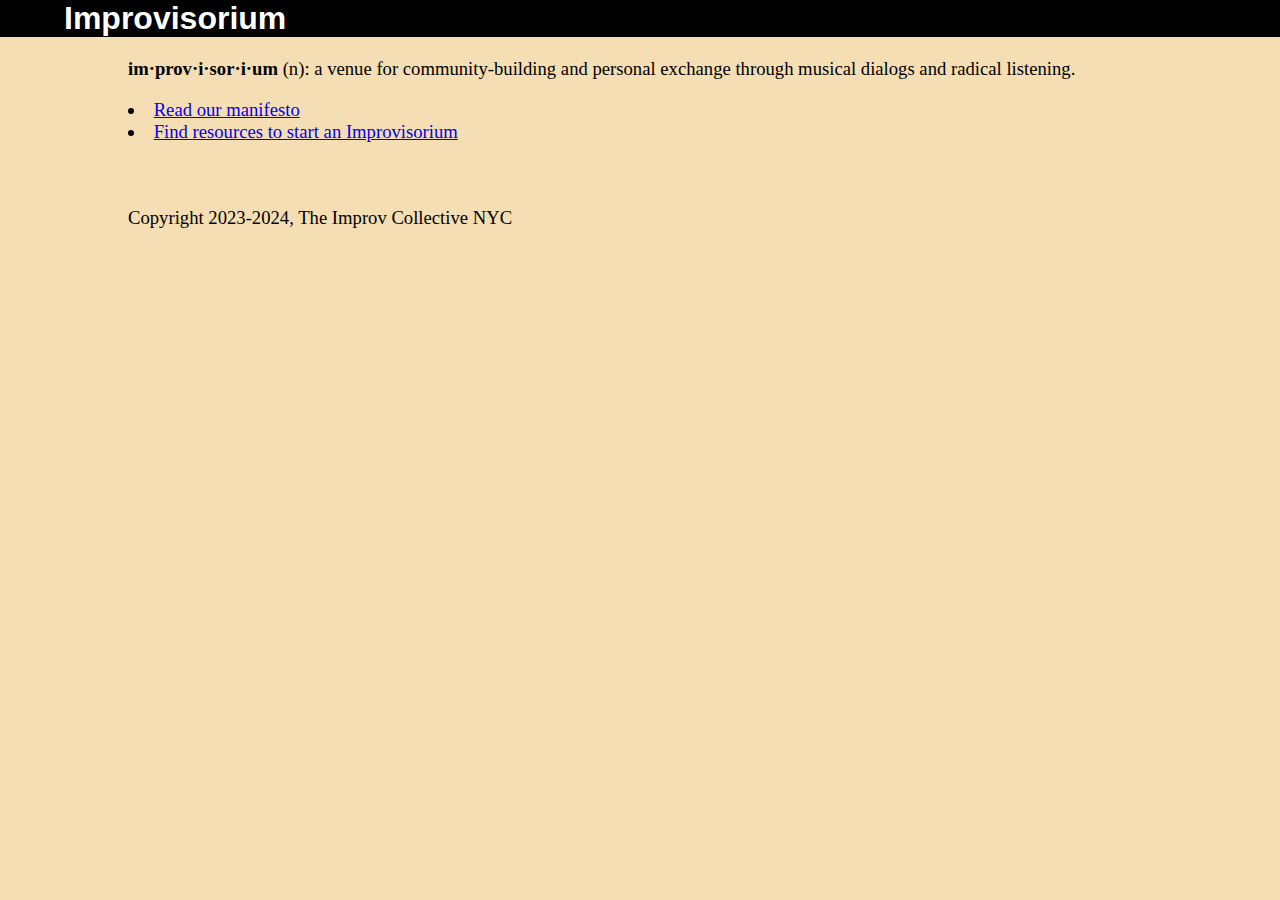
<file: index.html>
<html>
    <head>
        <title>Improvisorium</title>
        <link rel="stylesheet" href="desktop.css">
        <link rel="icon" href="favi.svg">
    </head>
    <body>
        <h1>Improvisorium</h1>
        <p><strong>im·prov·i·sor·i·um</strong> (n): a venue for community-building and personal exchange through musical dialogs and radical listening.</p>
        <nav>
            <li><a href="manifesto.html">Read our manifesto</a></li>
            <li><a href="resources.html">Find resources to start an Improvisorium</a></li>
        </nav>
    </body>
    <footer>
        Copyright 2023-2024, The Improv Collective NYC
    </footer>
</html>
</file>
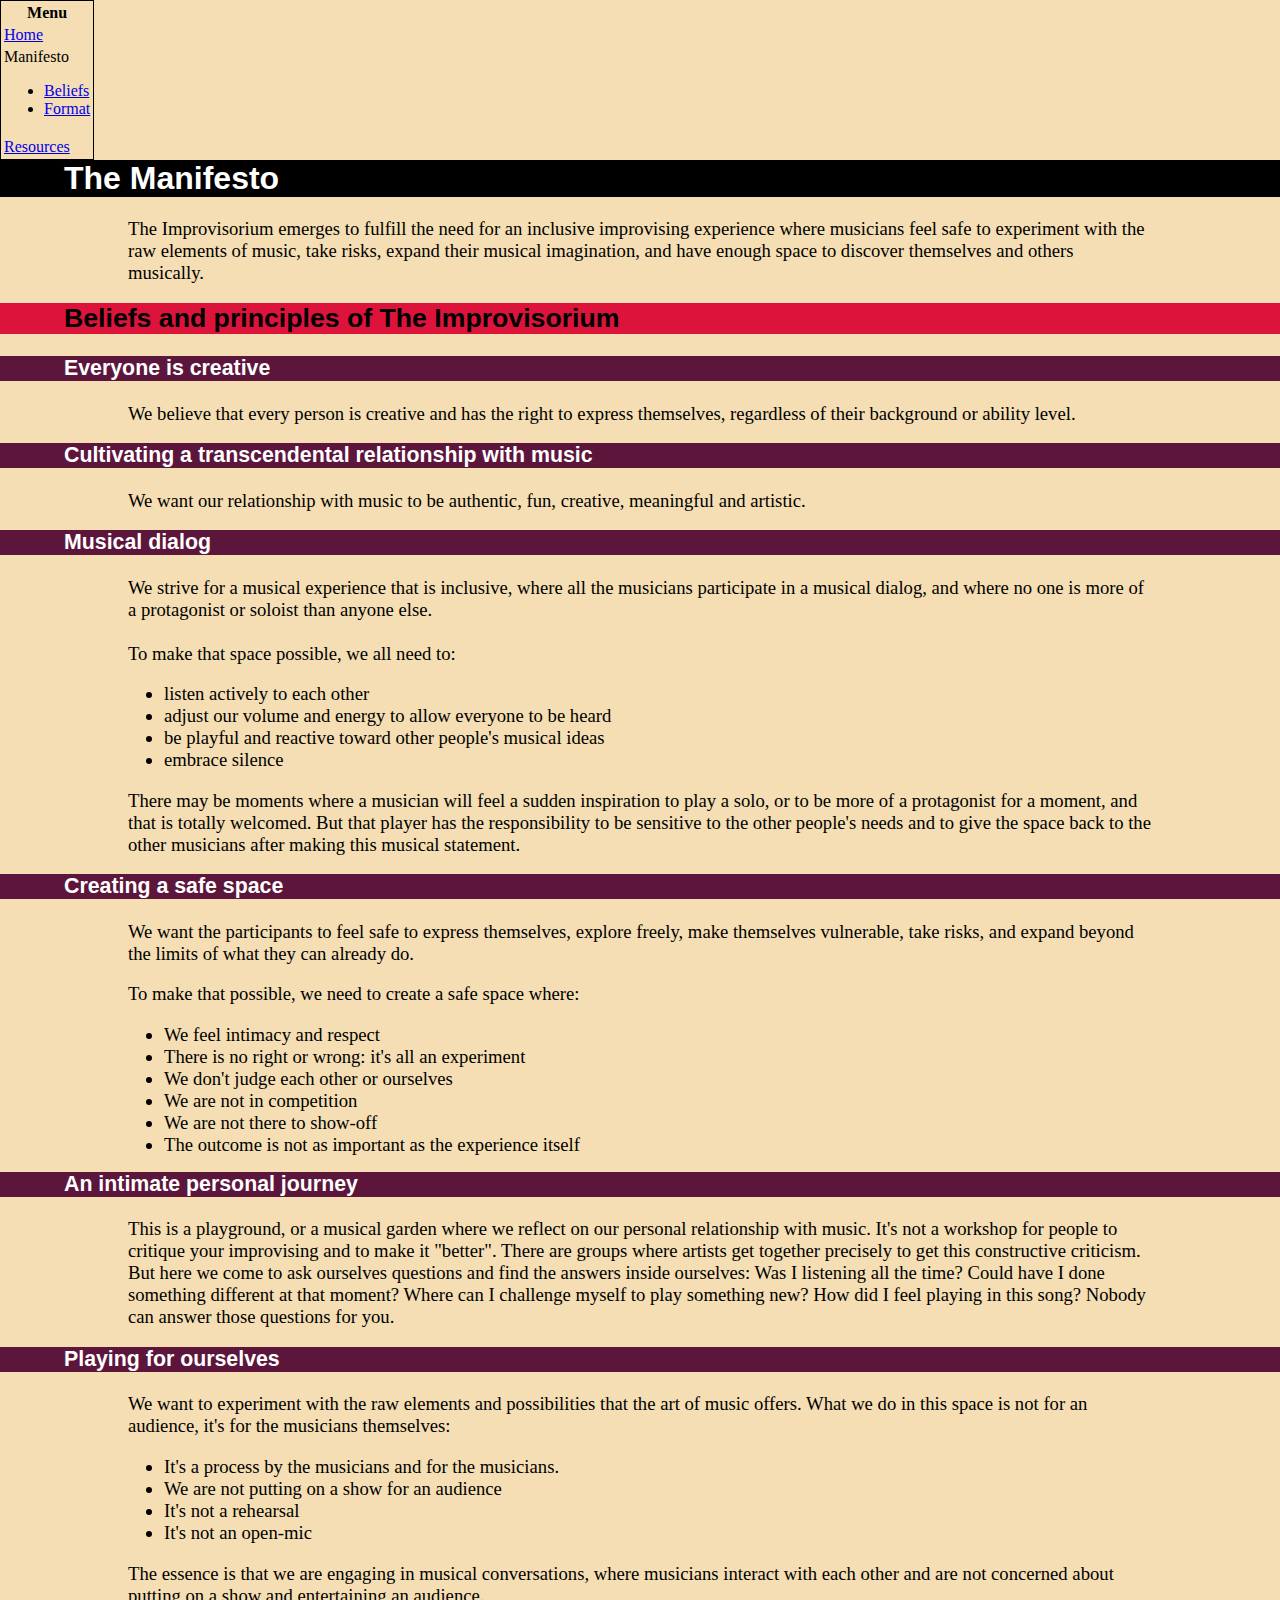
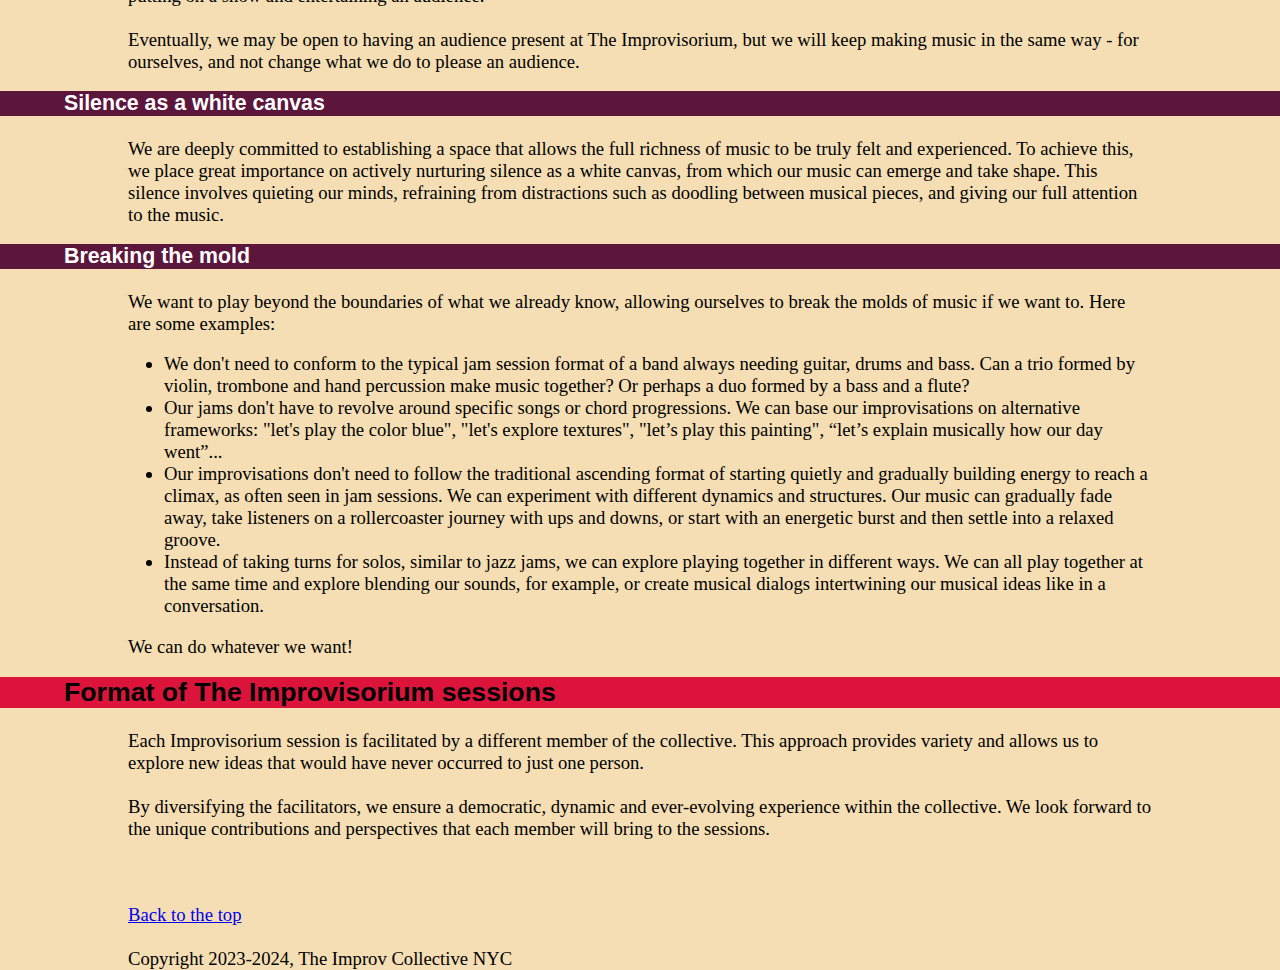
<file: manifesto.html>
<html>
    <head>
        <title>Manifesto</title>
        <link rel="stylesheet" href="desktop.css">
        <link rel="icon" href="favi.svg">
    </head>
    <body>
        <nav>
            <table style="border:1px solid black;">
                <tr>
                    <th>
                        Menu
                    </th>
                </tr>
                <tr>
                    <td>
                        <a href="/">Home</a>
                    </td>
                </tr>
                <tr>
                    <td>
                        Manifesto
                        <ul>
                            <li class="nav-style"><a href="#beliefs">Beliefs</a></li>
                            <li class="nav-style"><a href="#format">Format</a></li>
                        </ul>
                    </td>
                </tr>
                <tr>
                    <td>
                        <a href='resources.html'>Resources</a>
                    </td>
                </tr>
            </table>
        </nav>

        <a name="top"><h1>The Manifesto</h1></a>
        <p>The Improvisorium emerges to fulfill the need for an inclusive improvising experience where musicians feel safe to experiment with the raw elements of music, take risks, expand their musical imagination, and have enough space to discover themselves and others musically.</p>
        
        <a name="beliefs"><h2>Beliefs and principles of The Improvisorium</h2></a>
        
        <h3>Everyone is creative</h3>
        
        <p>We believe that every person is creative and has the right to express themselves, regardless of their background or ability level.</p>

        <h3>Cultivating a transcendental relationship with music</h3>
        <p>We want our relationship with music to be authentic, fun, creative, meaningful and artistic.</p>

        <h3>Musical dialog</h3>

        <p>We strive for a musical experience that is inclusive, where all the musicians participate in a musical dialog, and where no one is more of a protagonist or soloist than anyone else.
        <br><br>
        To make that space possible, we all need to:</p>
        <ul>
            <li>listen actively to each other</li>
            <li>adjust our volume and energy to allow everyone to be heard</li>
            <li>be playful and reactive toward other people's musical ideas</li>
            <li>embrace silence</li>
        </ul>

        <p>There may be moments where a musician will feel a sudden inspiration to play a solo, or to be more of a protagonist for a moment, and that is totally welcomed. But that player has the responsibility to be sensitive to the other people's needs and to give the space back to the other musicians after making this musical statement.</p>

        <h3>Creating a safe space</h3>

        <p>We want the participants to feel safe to express themselves, explore freely, make themselves vulnerable, take risks, and expand beyond the limits of what they can already do.</p>
        <p>To make that possible, we need to create a safe space where:</p>
        <ul>
            <li>We feel intimacy and respect</li>
            <li>There is no right or wrong: it's all an experiment</li>
            <li>We don't judge each other or ourselves</li>
            <li>We are not in competition</li>
            <li>We are not there to show-off</li>
            <li>The outcome is not as important as the experience itself</li>
        </ul>

        <h3>An intimate personal journey</h3>

        <p>This is a playground, or a musical garden where we reflect on our personal relationship with music. It's not a workshop for people to critique your improvising and to make it "better". There are groups where artists get together precisely to get this constructive criticism. But here we come to ask ourselves questions and find the answers inside ourselves: Was I listening all the time? Could have I done something different at that moment? Where can I challenge myself to play something new? How did I feel playing in this song? Nobody can answer those questions for you.</p>


        <h3>Playing for ourselves</h3>

        <p>We want to experiment with the raw elements and possibilities that the art of music offers. What we do in this space is not for an audience, it's for the musicians themselves:</p>
        <ul>
            <li>It's a process by the musicians and for the musicians.</li>
            <li>We are not putting on a show for an audience</li>
            <li>It's not a rehearsal</li>
            <li>It's not an open-mic</li>
        </ul>

        <p>The essence is that we are engaging in musical conversations, where musicians interact with each other and are not concerned about putting on a show and entertaining an audience.
        <br><br>
        Eventually, we may be open to having an audience present at The Improvisorium, but we will keep making music in the same way - for ourselves, and not change what we do to please an audience.</p>


        <h3>Silence as a white canvas</h3>

        <p>We are deeply committed to establishing a space that allows the full richness of music to be truly felt and experienced. To achieve this, we place great importance on actively nurturing silence as a white canvas, from which our music can emerge and take shape. This silence involves quieting our minds, refraining from distractions such as doodling between musical pieces, and giving our full attention to the music.</p>


        <h3>Breaking the mold</h3>

        <p>We want to play beyond the boundaries of what we already know, allowing ourselves to break the molds of music if we want to. Here are some examples:</p>
        
        <ul>
            <li>We don't need to conform to the typical jam session format of a band always needing guitar, drums and bass. Can a trio formed by violin, trombone and hand percussion make music together? Or perhaps a duo formed by a bass and a flute?</li>

            <li>Our jams don't have to revolve around specific songs or chord progressions. We can base our improvisations on alternative frameworks: "let's play the color blue", "let's explore textures", "let’s play this painting", “let’s explain musically how our day went”...</li>

            <li>Our improvisations don't need to follow the traditional ascending format of starting quietly and gradually building energy to reach a climax, as often seen in jam sessions. We can experiment with different dynamics and structures. Our music can gradually fade away, take listeners on a rollercoaster journey with ups and downs, or start with an energetic burst and then settle into a relaxed groove.</li>

            <li>Instead of taking turns for solos, similar to jazz jams, we can explore playing together in different ways. We can all play together at the same time and explore blending our sounds, for example, or create musical dialogs intertwining our musical ideas like in a conversation.</li>
        </ul>
        <p>We can do whatever we want!</p>

        <a name="format"><h2>Format of The Improvisorium sessions</h2></a>


        <p>Each Improvisorium session is facilitated by a different member of the collective. This approach provides variety and allows us to explore new ideas that would have never occurred to just one person.
        <br><br>
        By diversifying the facilitators, we ensure a democratic, dynamic and ever-evolving experience within the collective. We look forward to the unique contributions and perspectives that each member will bring to the sessions.</p>
    </body>
    <footer>
        <a href="#top">Back to the top</a>
        <br><br>
        Copyright 2023-2024, The Improv Collective NYC
    </footer>
</html>
</file>
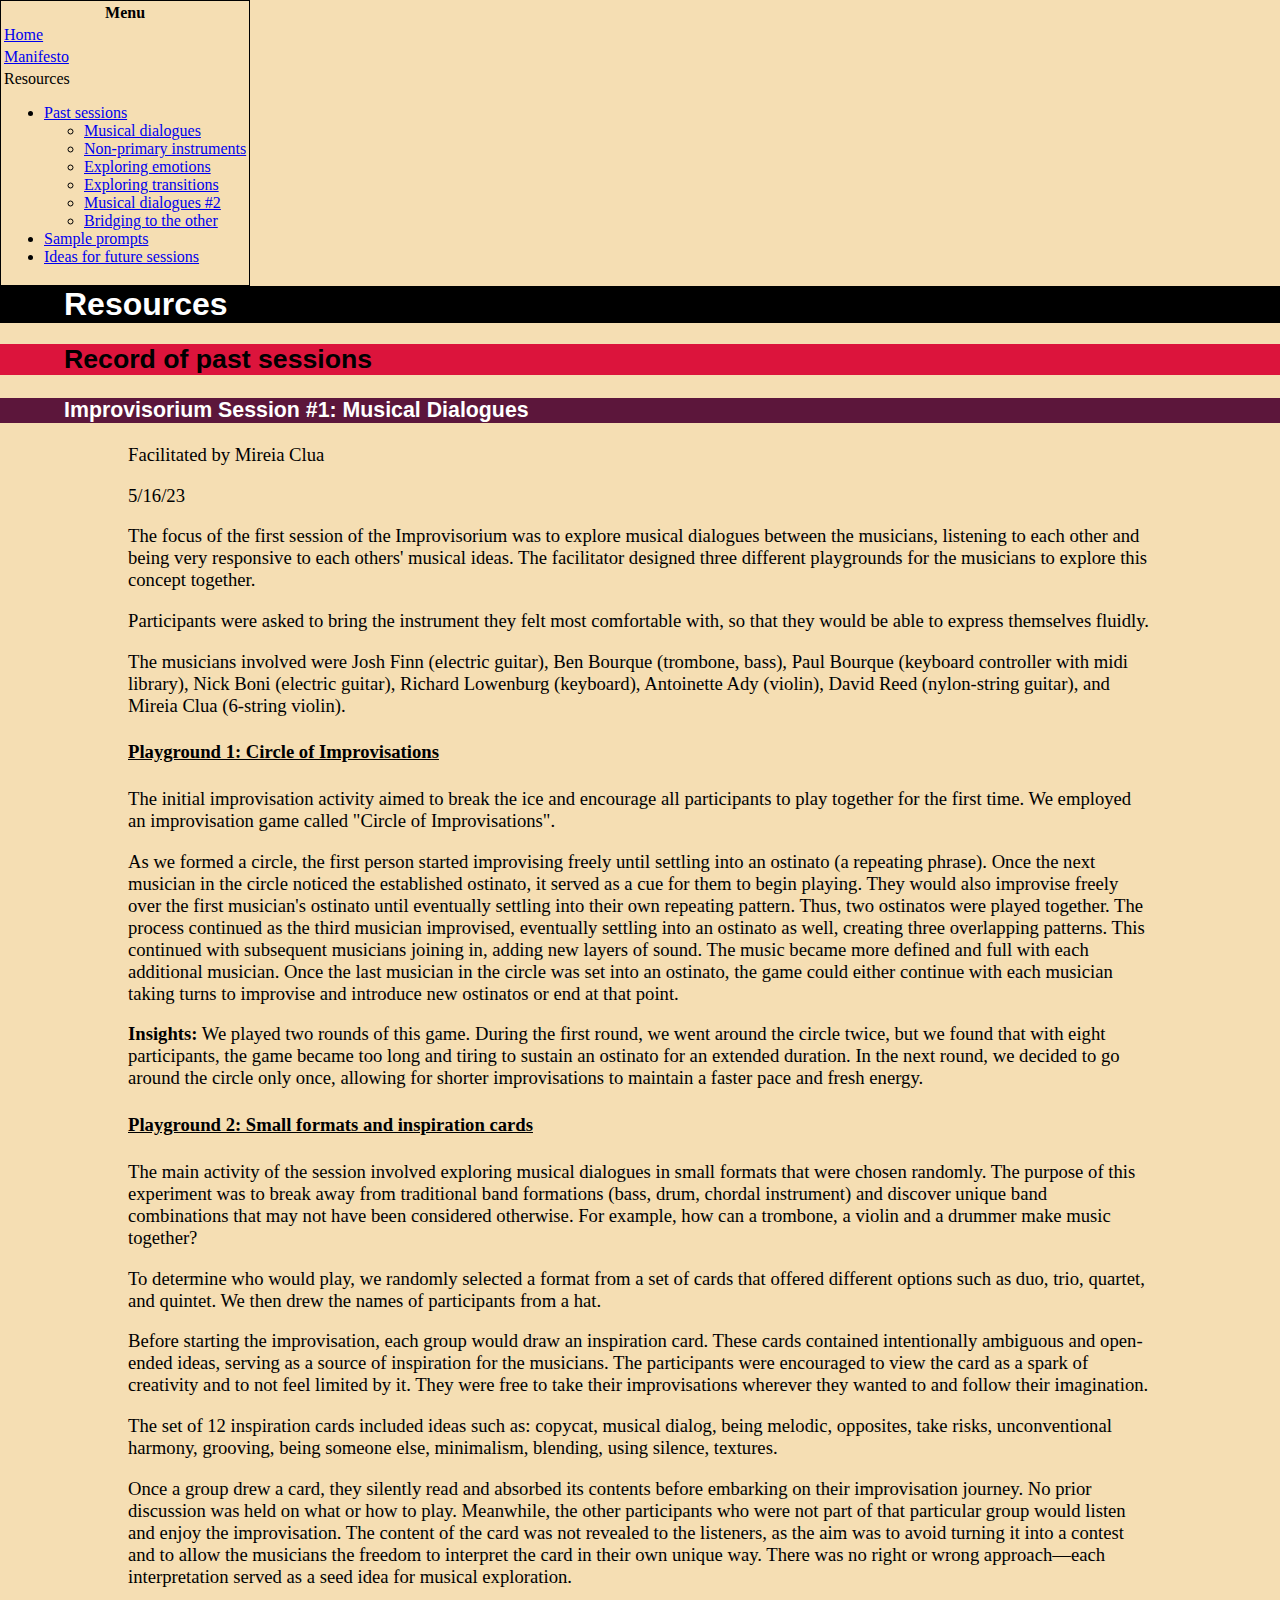
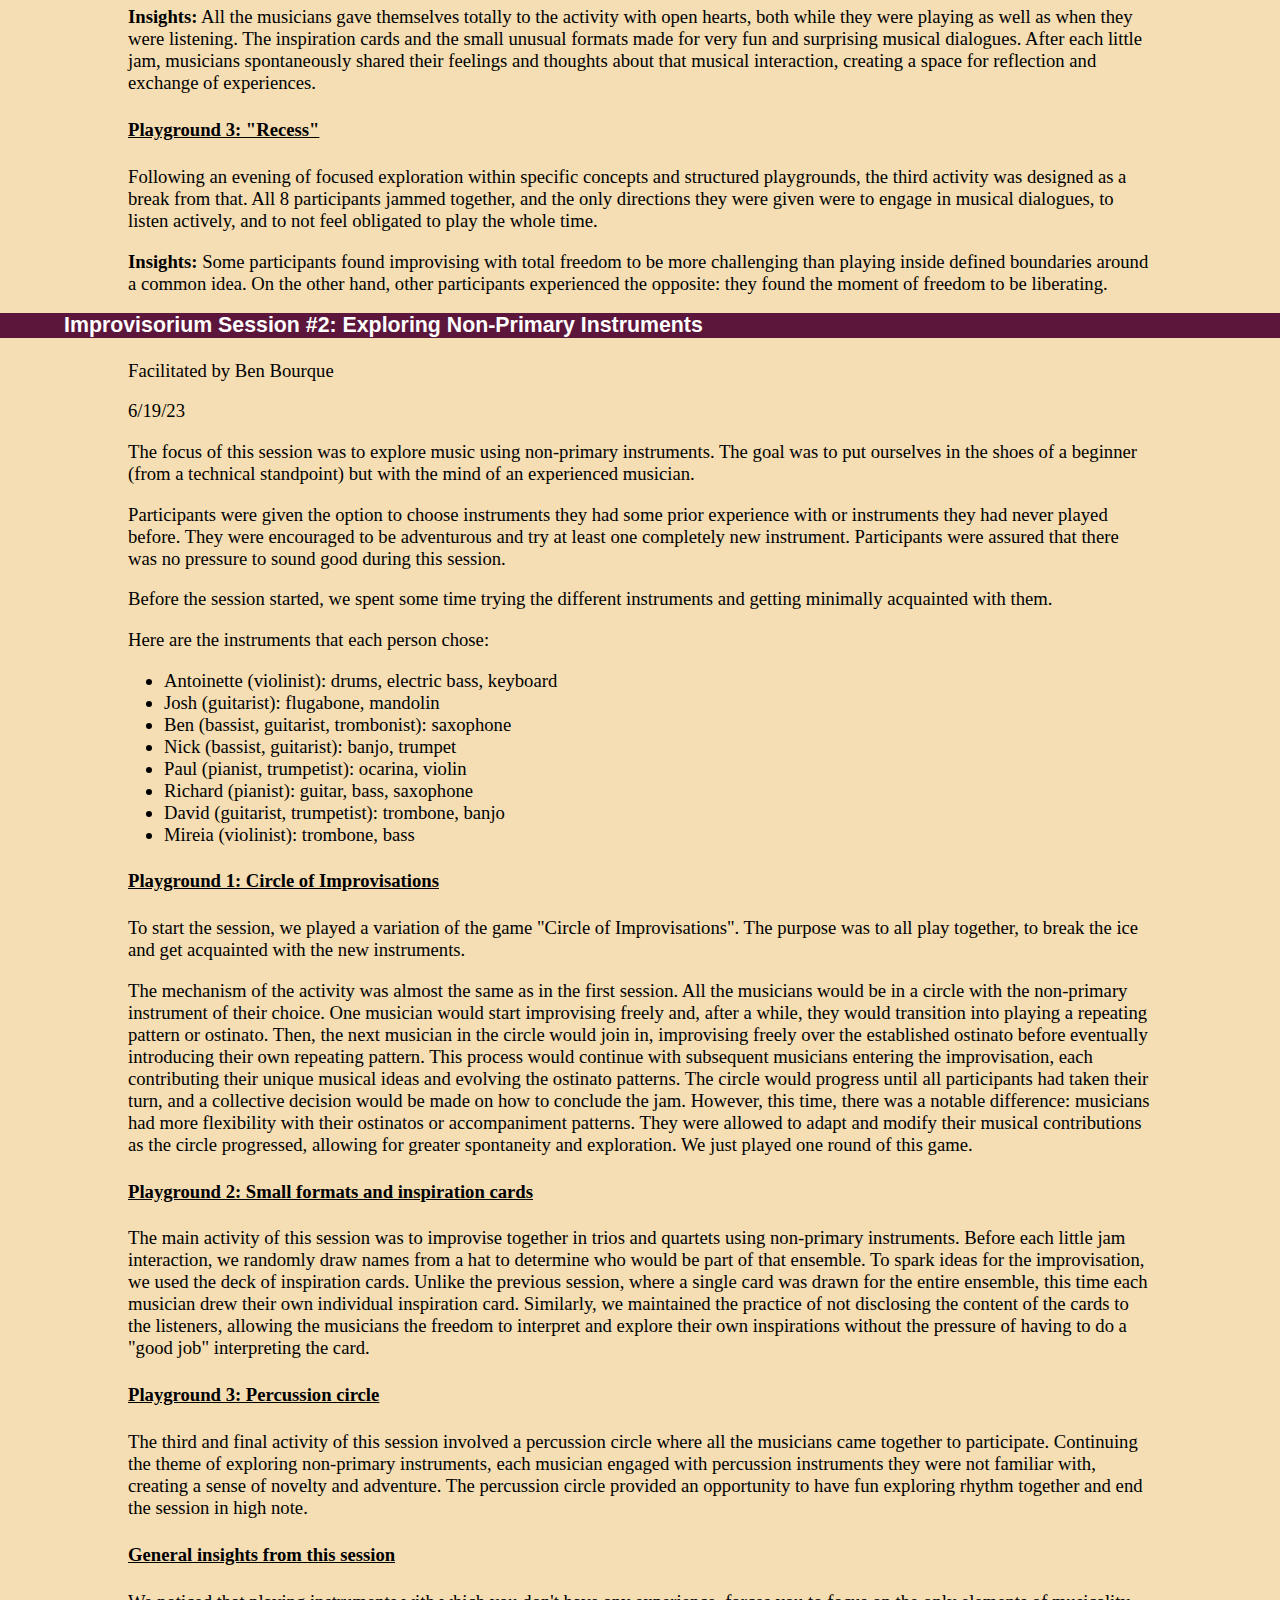
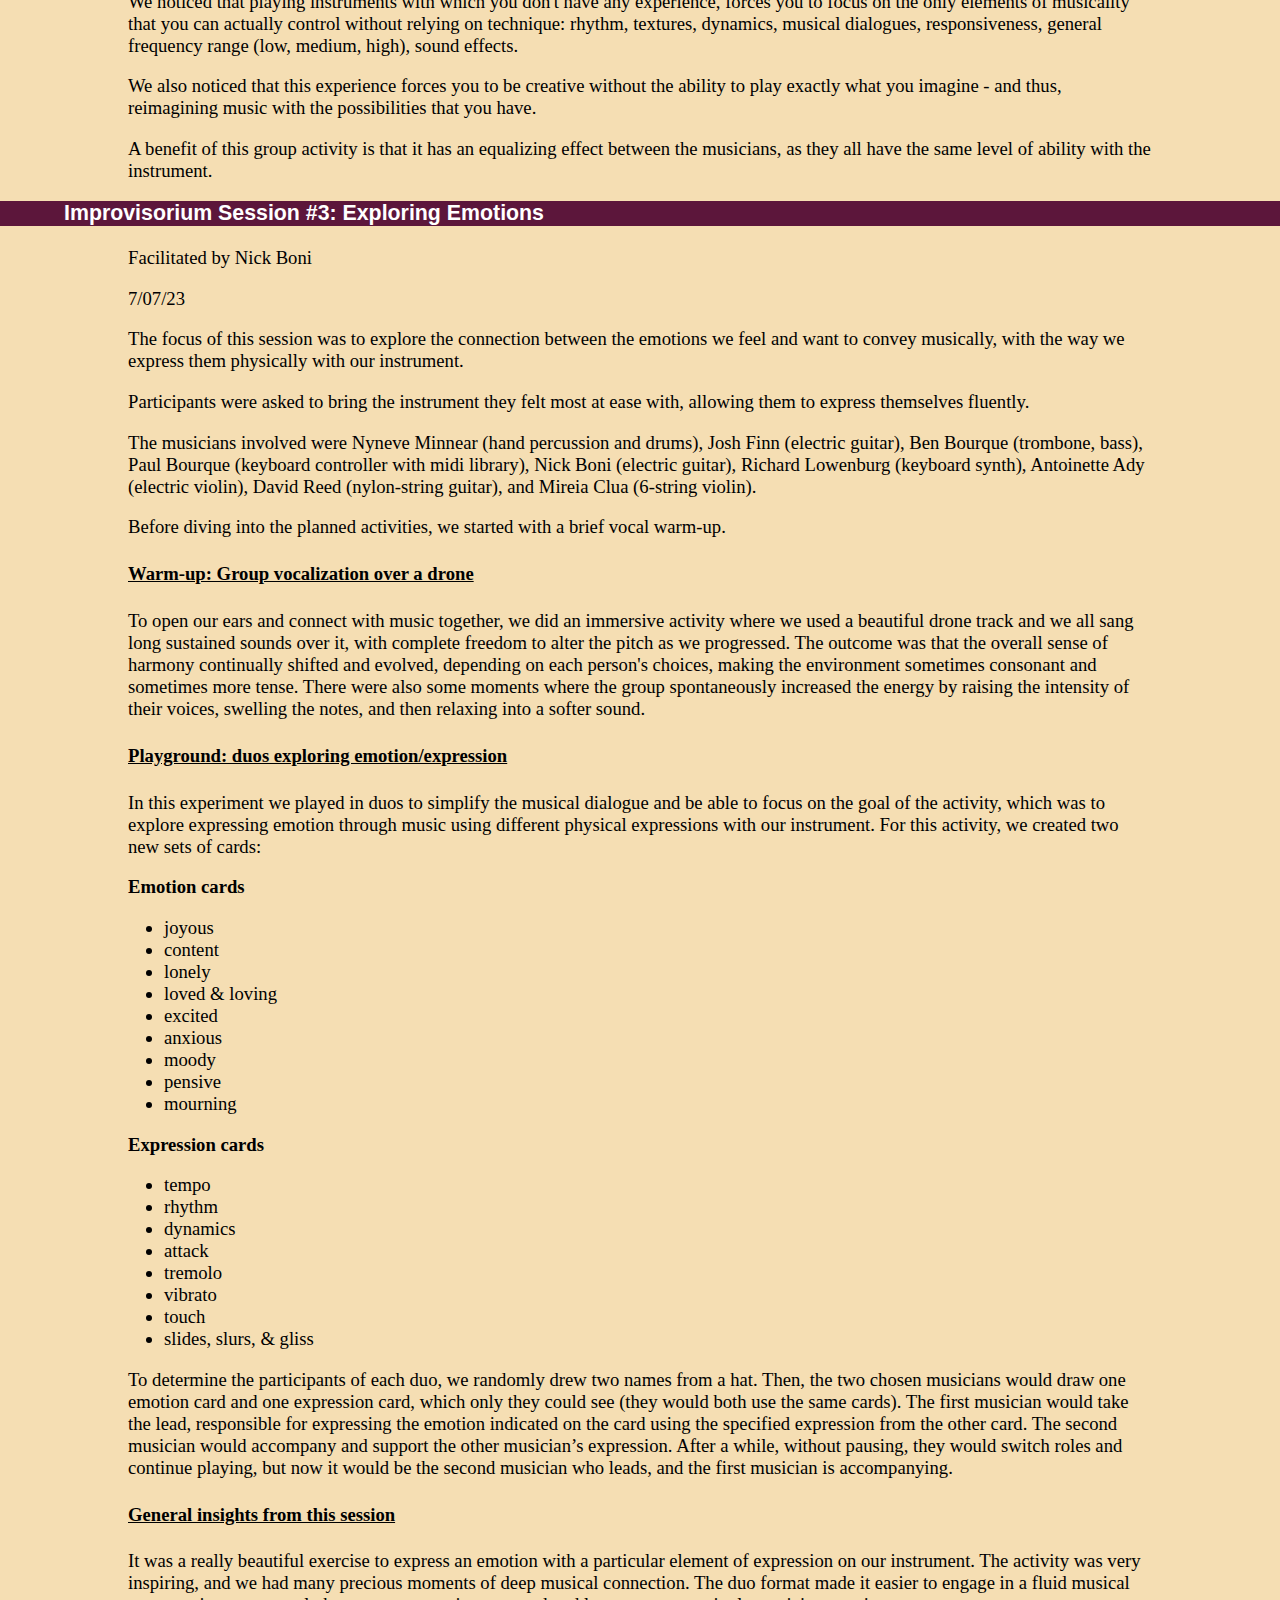
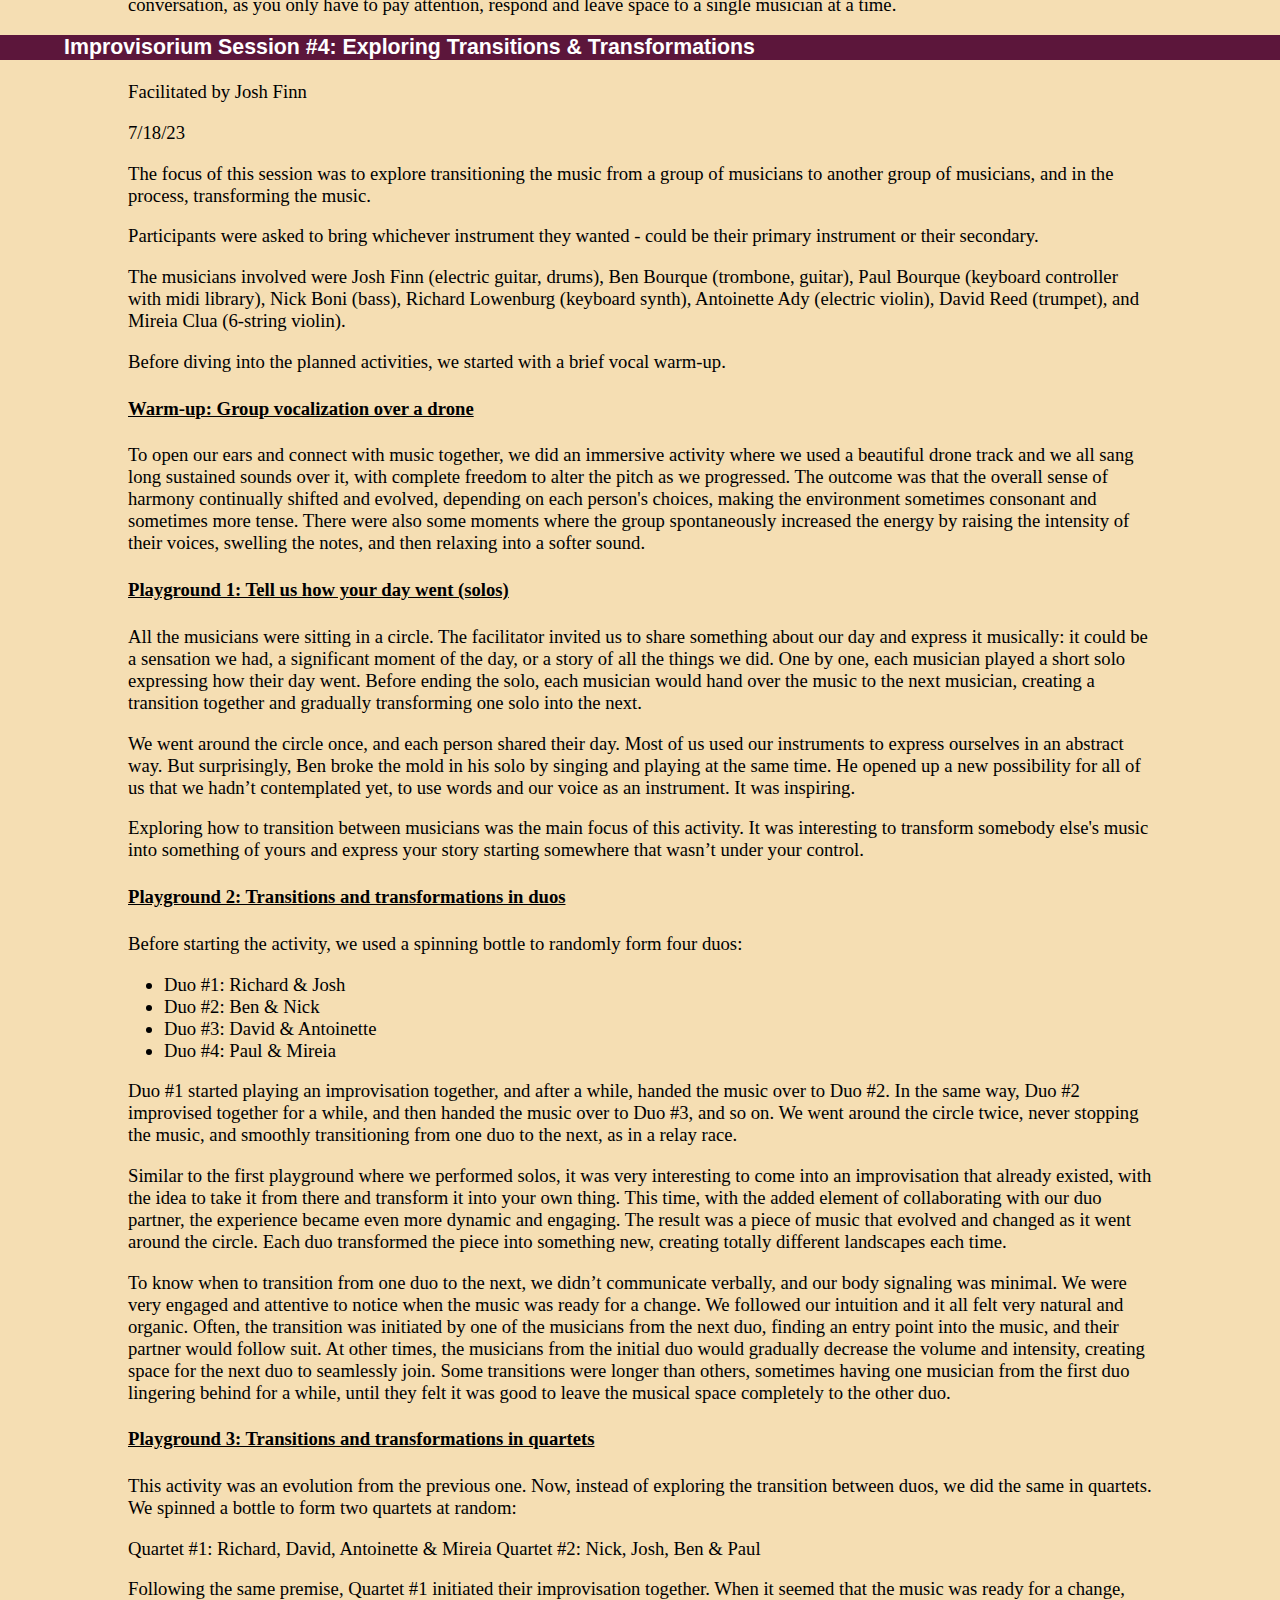
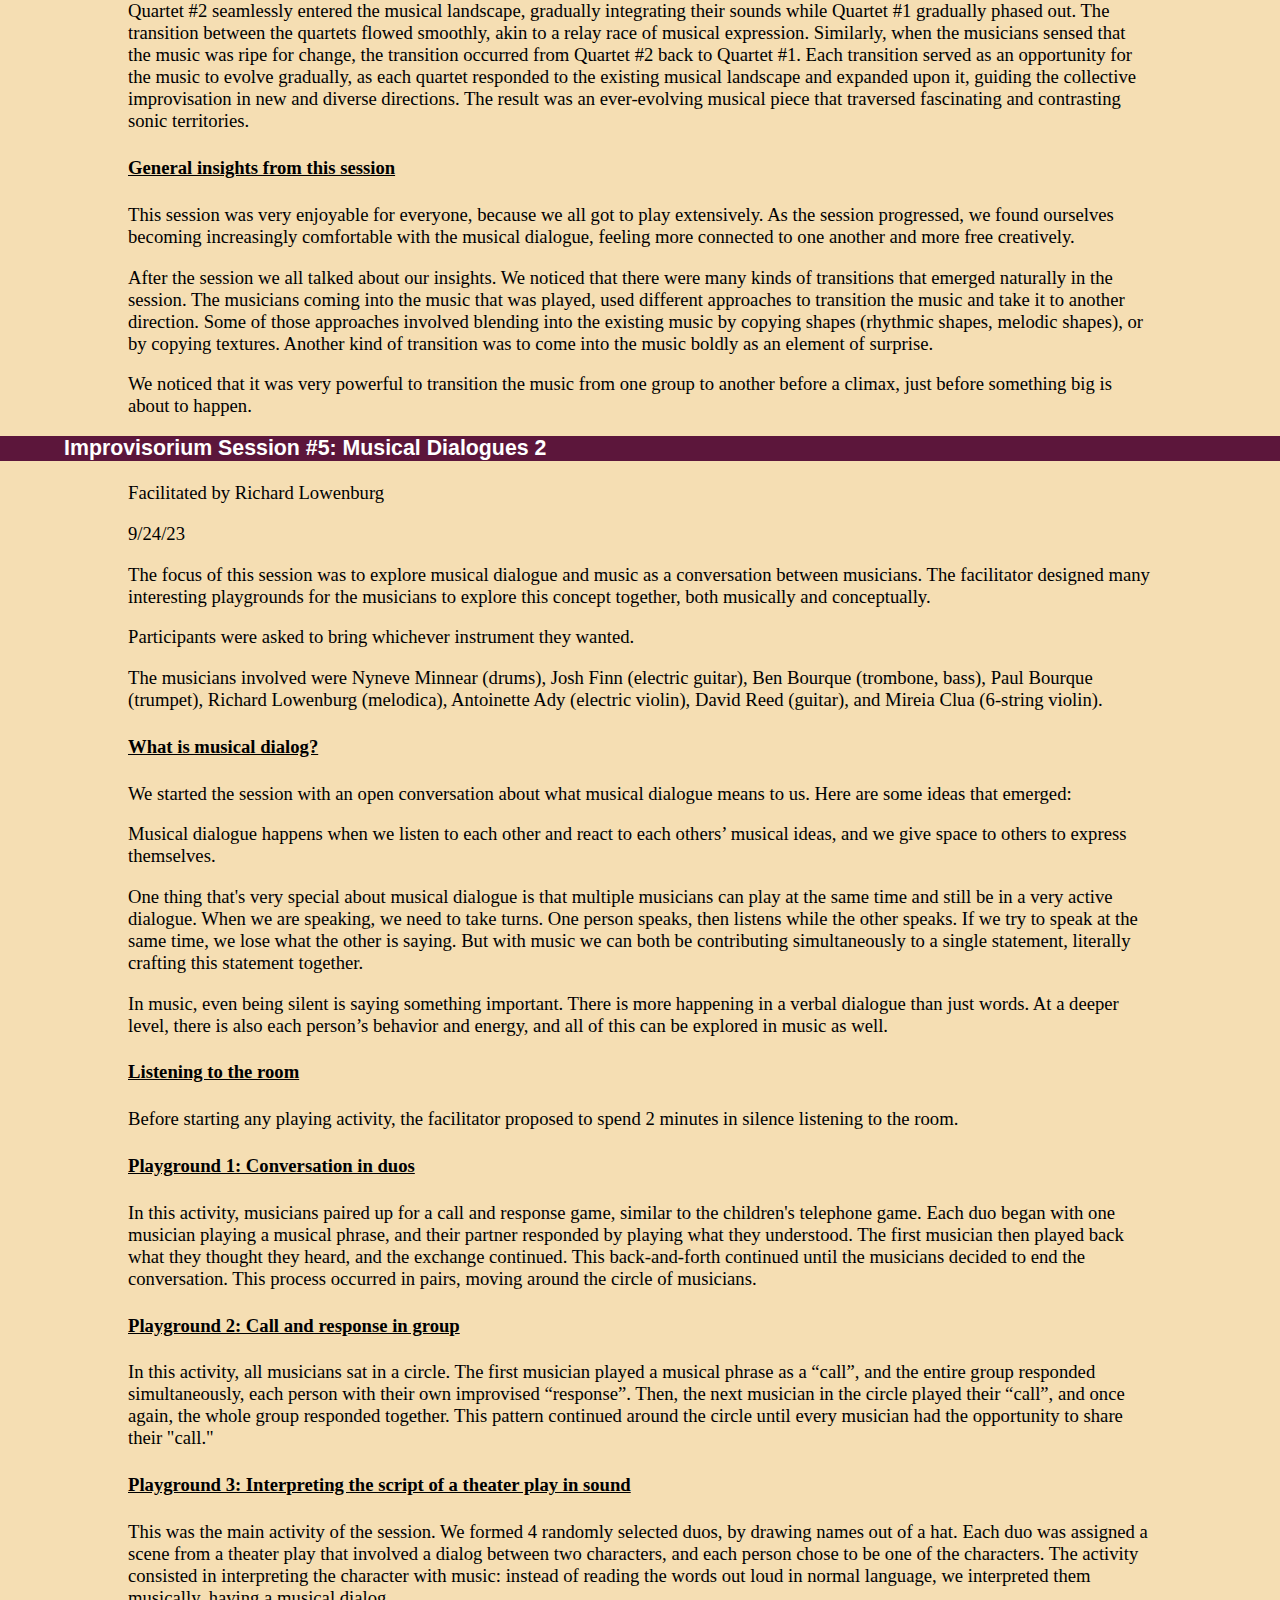
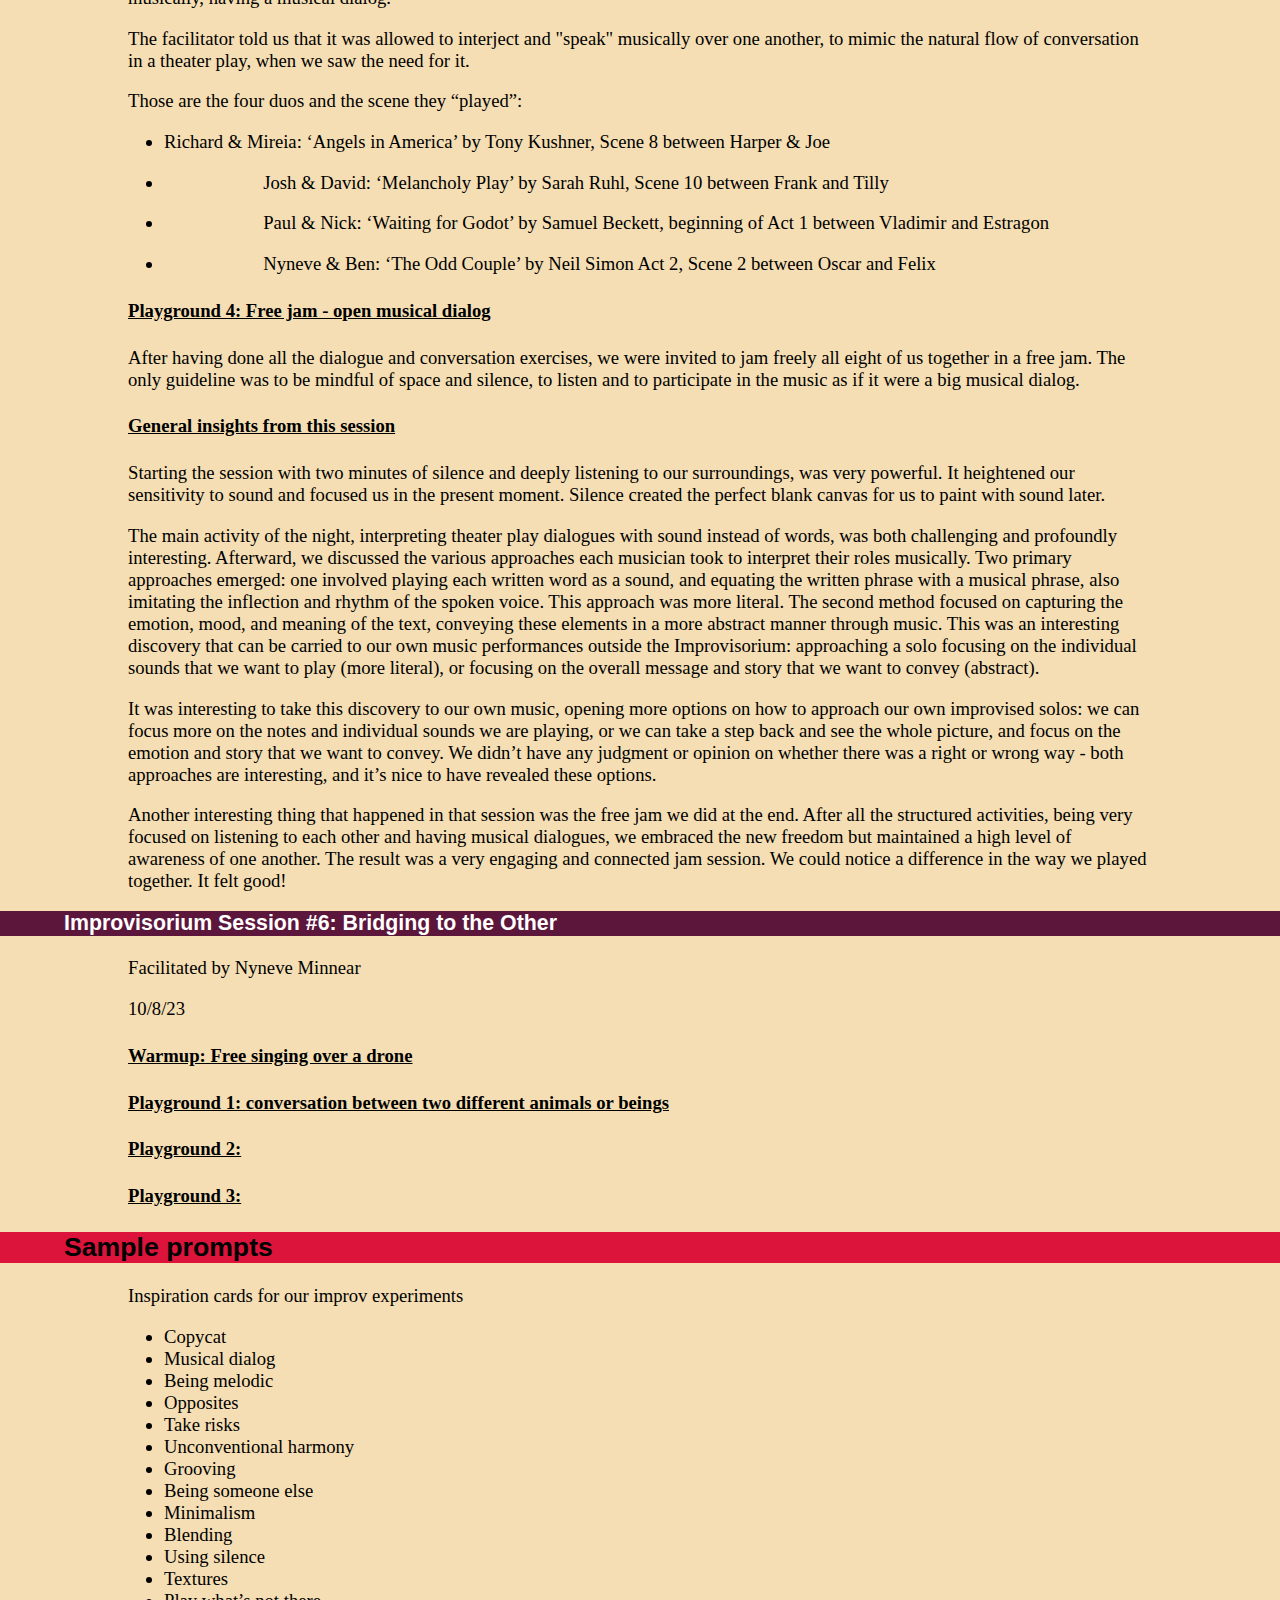
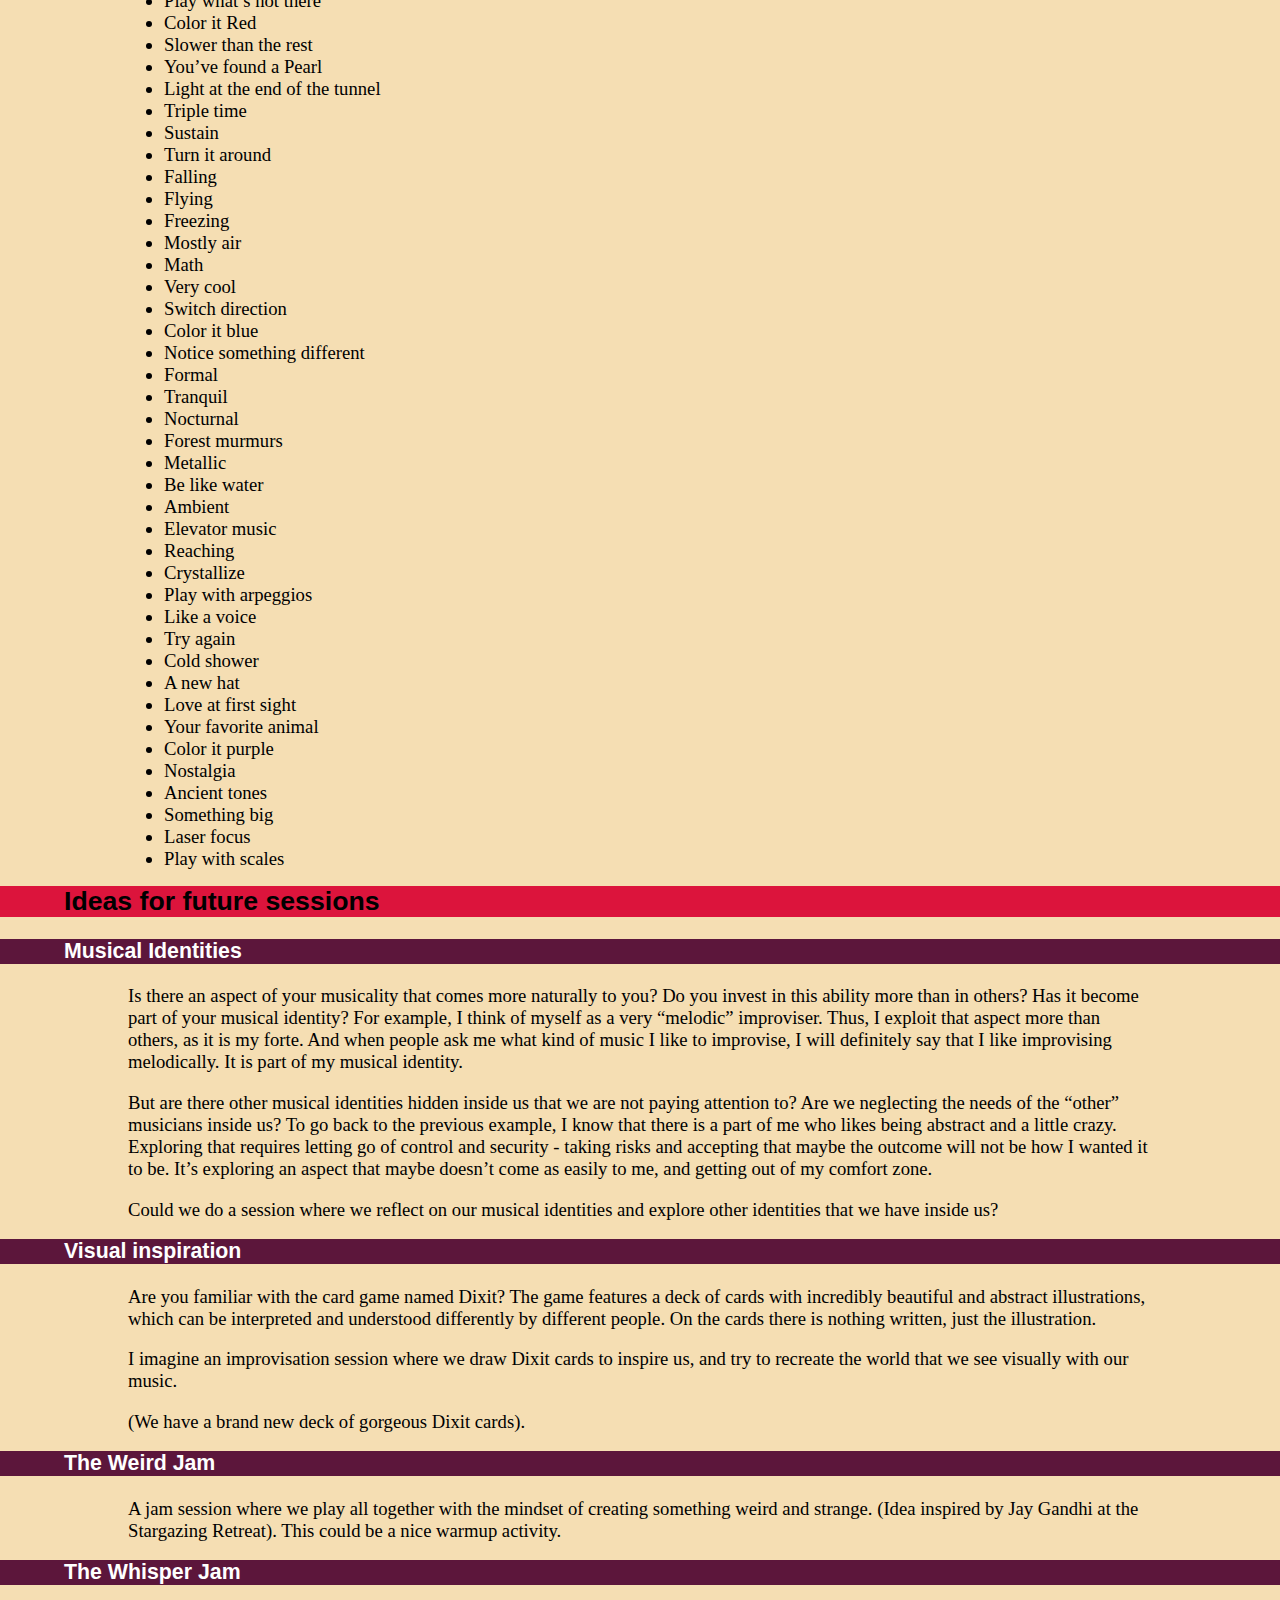
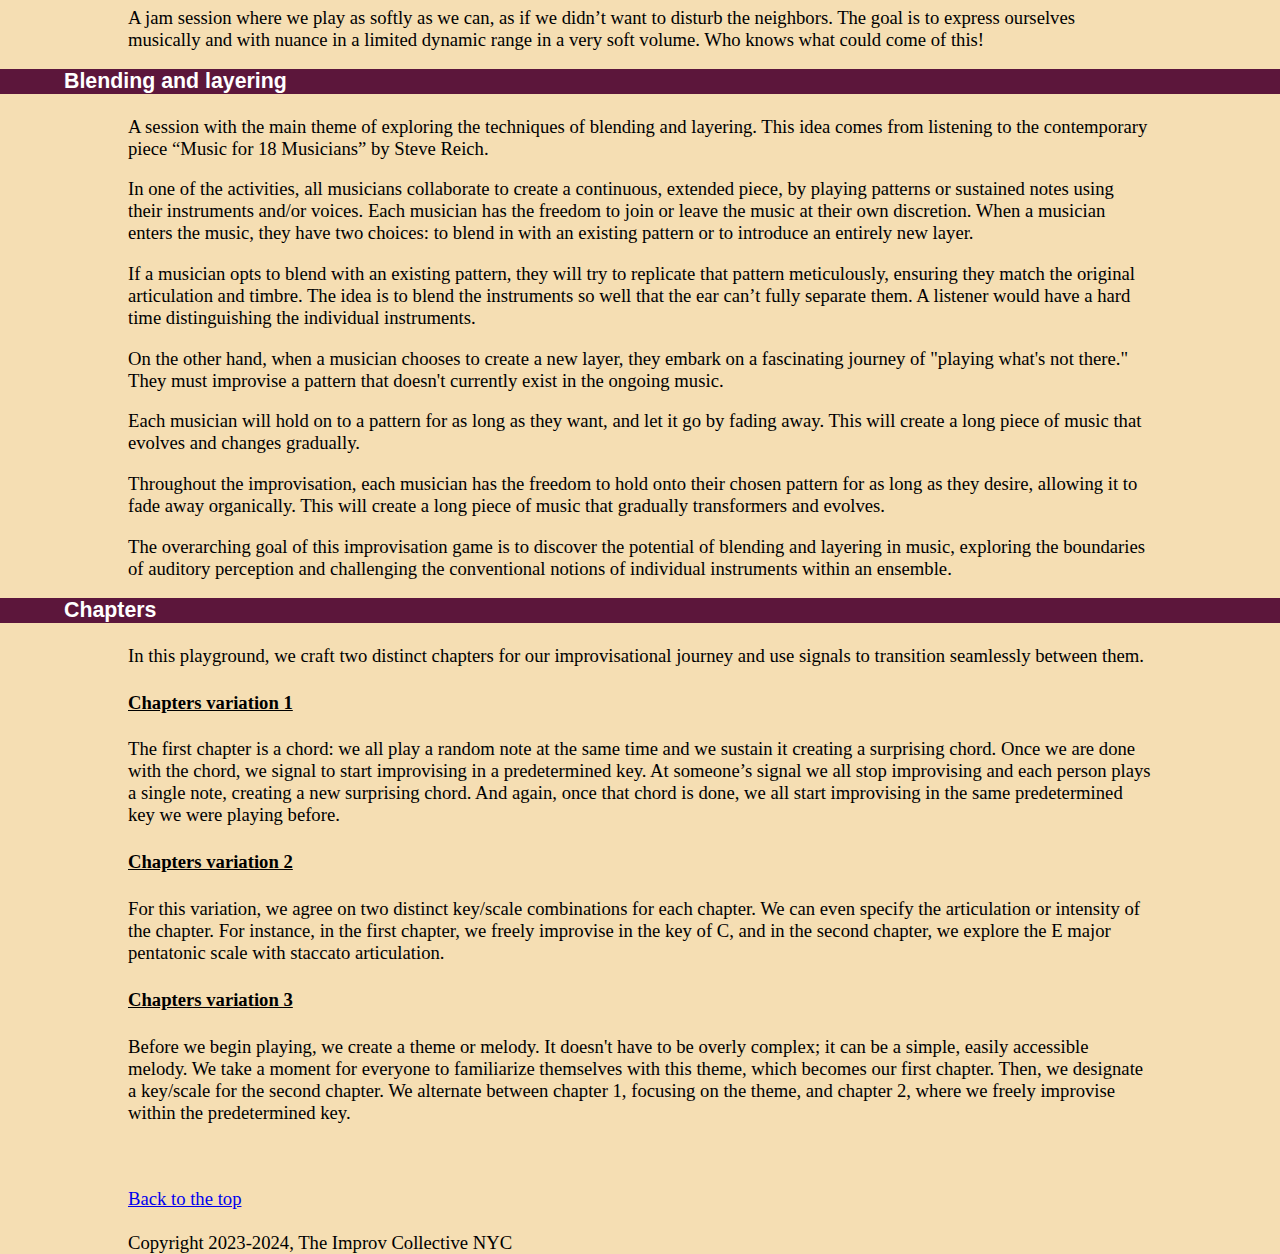
<file: resources.html>
<html>
    <head>
        <title>Resources</title>
        <link rel="stylesheet" href="desktop.css">
        <link rel="icon" href="favi.svg">
    </head>
    <body>
        <table style="border:1px solid black;">
            <tr>
                <th>
                    Menu
                </th>
            </tr>
            <tr>
                <td>
                    <a href="/">Home</a>
                </td>
            </tr>
            <tr>
                <td>
                    <a href='manifesto.html'>Manifesto</a>
                </td>
            </tr>
            <tr>
                <td>
                    Resources
                    <ul>
                        <li class="nav-style"><a href="#past-sessions">Past sessions</a></li>
                        <ul>
                            <li class="nav-style"><a href="#musical-dialogues">Musical dialogues</a></li>
                            <li class="nav-style"><a href="#non-primary-instruments">Non-primary instruments</a></li>
                            <li class="nav-style"><a href="#exploring-emotions">Exploring emotions</a></li>
                            <li class="nav-style"><a href="#exploring-transitions">Exploring transitions</a></li>
                            <li class="nav-style"><a href="#musical-dialogues-2">Musical dialogues #2</a></li>
                            <li class="nav-style"><a href="#bridging-to-the-other">Bridging to the other</a></li>
                        </ul>
                        <li class="nav-style"><a href="#prompts">Sample prompts</a></li>
                        <li class="nav-style"><a href="#ideas">Ideas for future sessions</a></li>
                    </ul>
                </td>
            </tr>
        </table>

        <a name="top"><h1>Resources</h1></a>
        
        <section id="past-sessions">
            <h2>
                Record of past sessions
            </h2>
            <h3 id="musical-dialogues">Improvisorium Session #1: Musical Dialogues</h3>
                <p>Facilitated by Mireia Clua</p>
                <p>5/16/23</p>
                <p>The focus of the first session of the Improvisorium was to explore musical dialogues between the musicians, listening to each other and being very responsive to each others&#39; musical ideas. The facilitator designed three different playgrounds for the musicians to explore this concept together.</p>
                <p>Participants were asked to bring the instrument they felt most comfortable with, so that they would be able to express themselves fluidly.</p>
                <p>The musicians involved were Josh Finn (electric guitar), Ben Bourque (trombone, bass), Paul Bourque (keyboard controller with midi library), Nick Boni (electric guitar), Richard Lowenburg (keyboard), Antoinette Ady (violin), David Reed (nylon-string guitar), and Mireia Clua (6-string violin).</p>
                <h4 id="playground-1-circle-of-improvisations">Playground 1: Circle of Improvisations</h4>
                <p>The initial improvisation activity aimed to break the ice and encourage all participants to play together for the first time. We employed an improvisation game called &quot;Circle of Improvisations&quot;.</p>
                <p>As we formed a circle, the first person started improvising freely until settling into an ostinato (a repeating phrase). Once the next musician in the circle noticed the established ostinato, it served as a cue for them to begin playing. They would also improvise freely over the first musician&#39;s ostinato until eventually settling into their own repeating pattern. Thus, two ostinatos were played together. The process continued as the third musician improvised, eventually settling into an ostinato as well, creating three overlapping patterns. This continued with subsequent musicians joining in, adding new layers of sound. The music became more defined and full with each additional musician. Once the last musician in the circle was set into an ostinato, the game could either continue with each musician taking turns to improvise and introduce new ostinatos or end at that point.</p>
                <p><strong>Insights:</strong> We played two rounds of this game. During the first round, we went around the circle twice, but we found that with eight participants, the game became too long and tiring to sustain an ostinato for an extended duration. In the next round, we decided to go around the circle only once, allowing for shorter improvisations to maintain a faster pace and fresh energy.</p>
                <h4 id="playground-2-small-formats-and-inspiration-cards">Playground 2: Small formats and inspiration cards</h4>
                <p>The main activity of the session involved exploring musical dialogues in small formats that were chosen randomly. The purpose of this experiment was to break away from traditional band formations (bass, drum, chordal instrument) and discover unique band combinations that may not have been considered otherwise. For example, how can a trombone, a violin and a drummer make music together?</p>
                <p>To determine who would play, we randomly selected a format from a set of cards that offered different options such as duo, trio, quartet, and quintet. We then drew the names of participants from a hat.</p>
                <p>Before starting the improvisation, each group would draw an inspiration card. These cards contained intentionally ambiguous and open-ended ideas, serving as a source of inspiration for the musicians. The participants were encouraged to view the card as a spark of creativity and to not feel limited by it. They were free to take their improvisations wherever they wanted to and follow their imagination.</p>
                <p>The set of 12 inspiration cards included ideas such as: copycat, musical dialog, being melodic, opposites, take risks, unconventional harmony, grooving, being someone else, minimalism, blending, using silence, textures.</p>
                <p>Once a group drew a card, they silently read and absorbed its contents before embarking on their improvisation journey. No prior discussion was held on what or how to play. Meanwhile, the other participants who were not part of that particular group would listen and enjoy the improvisation. The content of the card was not revealed to the listeners, as the aim was to avoid turning it into a contest and to allow the musicians the freedom to interpret the card in their own unique way. There was no right or wrong approach—each interpretation served as a seed idea for musical exploration.</p>
                <p><strong>Insights:</strong> All the musicians gave themselves totally to the activity with open hearts, both while they were playing as well as when they were listening. The inspiration cards and the small unusual formats made for very fun and surprising musical dialogues. After each little jam, musicians spontaneously shared their feelings and thoughts about that musical interaction, creating a space for reflection and exchange of experiences.</p>
                <h4 id="playground-3-recess-">Playground 3: &quot;Recess&quot;</h4>
                <p>Following an evening of focused exploration within specific concepts and structured playgrounds, the third activity was designed as a break from that. All 8 participants jammed together, and the only directions they were given were to engage in musical dialogues, to listen actively, and to not feel obligated to play the whole time.</p>
                <p><strong>Insights:</strong> Some participants found improvising with total freedom to be more challenging than playing inside defined boundaries around a common idea. On the other hand, other participants experienced the opposite: they found the moment of freedom to be liberating.</p>
            <h3 id="non-primary-instruments">Improvisorium Session #2: Exploring Non-Primary Instruments</h3>
                <p>Facilitated by Ben Bourque</p>
                <p>6/19/23</p>
                <p>The focus of this session was to explore music using non-primary instruments. The goal was to put ourselves in the shoes of a beginner (from a technical standpoint) but with the mind of an experienced musician. </p>
                <p>Participants were given the option to choose instruments they had some prior experience with or instruments they had never played before. They were encouraged to be adventurous and try at least one completely new instrument. Participants were assured that there was no pressure to sound good during this session.</p>
                <p>Before the session started, we spent some time trying the different instruments and getting minimally acquainted with them.</p>
                <p>Here are the instruments that each person chose:</p>
                <ul>
                    <li>Antoinette (violinist): drums, electric bass, keyboard</li>
                    <li>Josh (guitarist): flugabone, mandolin</li>
                    <li>Ben (bassist, guitarist, trombonist): saxophone</li>
                    <li>Nick (bassist, guitarist): banjo, trumpet</li>
                    <li>Paul (pianist, trumpetist): ocarina, violin</li>
                    <li>Richard (pianist): guitar, bass, saxophone</li>
                    <li>David (guitarist, trumpetist): trombone, banjo</li>
                    <li>Mireia (violinist): trombone, bass</li>
                </ul>
                <h4 id="playground-1-circle-of-improvisations">Playground 1: Circle of Improvisations</h4>
                <p>To start the session, we played a variation of the game &quot;Circle of Improvisations&quot;. The purpose was to all play together, to break the ice and get acquainted with the new instruments.</p>
                <p>The mechanism of the activity was almost the same as in the first session. All the musicians would be in a circle with the non-primary instrument of their choice. One musician would start improvising freely and, after a while, they would transition into playing a repeating pattern or ostinato. Then, the next musician in the circle would join in, improvising freely over the established ostinato before eventually introducing their own repeating pattern. This process would continue with subsequent musicians entering the improvisation, each contributing their unique musical ideas and evolving the ostinato patterns. The circle would progress until all participants had taken their turn, and a collective decision would be made on how to conclude the jam. However, this time, there was a notable difference: musicians had more flexibility with their ostinatos or accompaniment patterns. They were allowed to adapt and modify their musical contributions as the circle progressed, allowing for greater spontaneity and exploration. We just played one round of this game. </p>
                <h4 id="playground-2-small-formats-and-inspiration-cards">Playground 2: Small formats and inspiration cards</h4>
                <p>The main activity of this session was to improvise together in trios and quartets using non-primary instruments. Before each little jam interaction, we randomly draw names from a hat to determine who would be part of that ensemble. To spark ideas for the improvisation, we used the deck of inspiration cards. Unlike the previous session, where a single card was drawn for the entire ensemble, this time each musician drew their own individual inspiration card. Similarly, we maintained the practice of not disclosing the content of the cards to the listeners, allowing the musicians the freedom to interpret and explore their own inspirations without the pressure of having to do a &quot;good job&quot; interpreting the card.</p>
                <h4 id="playground-3-percussion-circle">Playground 3: Percussion circle</h4>
                <p>The third and final activity of this session involved a percussion circle where all the musicians came together to participate. Continuing the theme of exploring non-primary instruments, each musician engaged with percussion instruments they were not familiar with, creating a sense of novelty and adventure. The percussion circle provided an opportunity to have fun exploring rhythm together and end the session in high note.</p>
                <h4 id="general-insights-from-this-session">General insights from this session</h4>
                <p>We noticed that playing instruments with which you don&#39;t have any experience, forces you to focus on the only elements of musicality that you can actually control without relying on technique: rhythm, textures, dynamics, musical dialogues, responsiveness, general frequency range (low, medium, high), sound effects.</p>
                <p>We also noticed that this experience forces you to be creative without the ability to play exactly what you imagine - and thus, reimagining music with the possibilities that you have.</p>
                <p>A benefit of this group activity is that it has an equalizing effect between the musicians, as they all have the same level of ability with the instrument.</p>
            <h3 id="exploring-emotions">Improvisorium Session #3: Exploring Emotions</h3>
                <p>Facilitated by Nick Boni</p>
                <p>7/07/23</p>
                <p>The focus of this session was to explore the connection between the emotions we feel and want to convey musically, with the way we express them physically with our instrument.</p>
                <p>Participants were asked to bring the instrument they felt most at ease with, allowing them to express themselves fluently.</p>
                <p>The musicians involved were Nyneve Minnear (hand percussion and drums), Josh Finn (electric guitar), Ben Bourque (trombone, bass), Paul Bourque (keyboard controller with midi library), Nick Boni (electric guitar), Richard Lowenburg (keyboard synth), Antoinette Ady (electric violin), David Reed (nylon-string guitar), and Mireia Clua (6-string violin).</p>
                <p>Before diving into the planned activities, we started with a brief vocal warm-up.</p>
                <h4 id="warm-up-group-vocalization-over-a-drone">Warm-up: Group vocalization over a drone</h4>
                <p>To open our ears and connect with music together, we did an immersive activity where we used a beautiful drone track and we all sang long sustained sounds over it, with complete freedom to alter the pitch as we progressed. The outcome was that the overall sense of harmony continually shifted and evolved, depending on each person&#39;s choices, making the environment sometimes consonant and sometimes more tense. There were also some moments where the group spontaneously increased the energy by raising the intensity of their voices, swelling the notes, and then relaxing into a softer sound.</p>
                <h4 id="playground-duos-exploring-emotion-expression">Playground: duos exploring emotion/expression</h4>
                <p>In this experiment we played in duos to simplify the musical dialogue and be able to focus on the goal of the activity, which was to explore expressing emotion through music using different physical expressions with our instrument. For this activity,  we created two new sets of cards:</p>
                <p><strong>Emotion cards</strong></p>
                <ul>
                <li>joyous</li>
                <li>content</li>
                <li>lonely</li>
                <li>loved &amp; loving</li>
                <li>excited</li>
                <li>anxious</li>
                <li>moody</li>
                <li>pensive</li>
                <li>mourning</li>
                </ul>

                <p><strong>Expression cards</strong></p>
                <ul>
                <li>tempo</li>
                <li>rhythm</li>
                <li>dynamics</li>
                <li>attack</li>
                <li>tremolo</li>
                <li>vibrato</li>
                <li>touch</li>
                <li>slides, slurs, &amp; gliss</li>
                </ul>
                <p>To determine the participants of each duo, we randomly drew two names from a hat. Then, the two chosen musicians would draw one emotion card and one expression card, which only they could see (they would both use the same cards). The first musician would take the lead, responsible for expressing the emotion indicated on the card using the specified expression from the other card. The second musician would accompany and support the other musician’s expression. After a while, without pausing, they would switch roles and continue playing, but now it would be the second musician who leads, and the first musician is accompanying.</p>
                <h4 id="general-insights-from-this-session">General insights from this session</h4>
                <p>It was a really beautiful exercise to express an emotion with a particular element of expression on our instrument. The activity was very inspiring, and we had many precious moments of deep musical connection. The duo format made it easier to engage in a fluid musical conversation, as you only have to pay attention, respond and leave space to a single musician at a time. </p>
            
            <h3 id="exploring-transitions">Improvisorium Session #4: Exploring Transitions &amp; Transformations</h3>
                <p>Facilitated by Josh Finn</p>
                <p>7/18/23</p>
                <p>The focus of this session was to explore transitioning the music from a group of musicians to another group of musicians, and in the process, transforming the music.</p>
                <p>Participants were asked to bring whichever instrument they wanted - could be their primary instrument or their secondary.</p>
                <p>The musicians involved were Josh Finn (electric guitar, drums), Ben Bourque (trombone, guitar), Paul Bourque (keyboard controller with midi library), Nick Boni (bass), Richard Lowenburg (keyboard synth), Antoinette Ady (electric violin), David Reed (trumpet), and Mireia Clua (6-string violin).</p>
                <p>Before diving into the planned activities, we started with a brief vocal warm-up.</p>
                <h4 id="warm-up-group-vocalization-over-a-drone">Warm-up: Group vocalization over a drone</h4>
                <p>To open our ears and connect with music together, we did an immersive activity where we used a beautiful drone track and we all sang long sustained sounds over it, with complete freedom to alter the pitch as we progressed. The outcome was that the overall sense of harmony continually shifted and evolved, depending on each person&#39;s choices, making the environment sometimes consonant and sometimes more tense. There were also some moments where the group spontaneously increased the energy by raising the intensity of their voices, swelling the notes, and then relaxing into a softer sound.</p>
                <h4 id="playground-1-tell-us-how-your-day-went-solos-">Playground 1: Tell us how your day went (solos)</h4>
                <p>All the musicians were sitting in a circle. The facilitator invited us to share something about our day and express it musically: it could be a sensation we had, a significant moment of the day, or a story of all the things we did. One by one, each musician played a short solo expressing how their day went. Before ending the solo, each musician would hand over the music to the next musician, creating a transition together and gradually transforming one solo into the next.</p>
                <p>We went around the circle once, and each person shared their day. Most of us used our instruments to express ourselves in an abstract way. But surprisingly, Ben broke the mold in his solo by singing and playing at the same time. He opened up a new possibility for all of us that we hadn’t contemplated yet, to use words and our voice as an instrument. It was inspiring.</p>
                <p>Exploring how to transition between musicians was the main focus of this activity. It was interesting to transform somebody else&#39;s music into something of yours and express your story starting somewhere that wasn’t under your control.</p>
                <h4 id="playground-2-transitions-and-transformations-in-duos">Playground 2: Transitions and transformations in duos</h4>
                <p>Before starting the activity, we used a spinning bottle to randomly form four duos:</p>
                <ul>
                    <li>Duo #1: Richard &amp; Josh</li>
                    <li>Duo #2: Ben &amp; Nick</li>
                    <li>Duo #3: David &amp; Antoinette </li>
                    <li>Duo #4: Paul &amp; Mireia</li>
                </ul>
                <p>Duo #1 started playing an improvisation together, and after a while, handed the music over to Duo #2. In the same way, Duo #2 improvised together for a while, and then handed the music over to Duo #3, and so on. We went around the circle twice, never stopping the music, and smoothly transitioning from one duo to the next, as in a relay race.</p>
                <p>Similar to the first playground where we performed solos, it was very interesting to come into an improvisation that already existed, with the idea to take it from there and transform it into your own thing. This time, with the added element of collaborating with our duo partner, the experience became even more dynamic and engaging. The result was a piece of music that evolved and changed as it went around the circle. Each duo transformed the piece into something new, creating totally different landscapes each time.</p>
                <p>To know when to transition from one duo to the next, we didn’t communicate verbally, and our body signaling was minimal. We were very engaged and attentive to notice when the music was ready for a change. We followed our intuition and it all felt very natural and organic. Often, the transition was initiated by one of the musicians from the next duo, finding an entry point into the music, and their partner would follow suit. At other times, the musicians from the initial duo would gradually decrease the volume and intensity, creating space for the next duo to seamlessly join. Some transitions were longer than others, sometimes having one musician from the first duo lingering behind for a while, until they felt it was good to leave the musical space completely to the other duo.</p>
                <h4 id="playground-3-transitions-and-transformations-in-quartets">Playground 3: Transitions and transformations in quartets</h4>
                <p>This activity was an evolution from the previous one. Now, instead of exploring the transition between duos, we did the same in quartets. We spinned a bottle to form two quartets at random:</p>
                <p>Quartet #1: Richard, David, Antoinette &amp; Mireia
                Quartet #2: Nick, Josh, Ben &amp; Paul</p>
                <p>Following the same premise, Quartet #1 initiated their improvisation together. When it seemed that the music was ready for a change,  Quartet #2 seamlessly entered the musical landscape, gradually integrating their sounds while Quartet #1 gradually phased out. The transition between the quartets flowed smoothly, akin to a relay race of musical expression. Similarly, when the musicians sensed that the music was ripe for change, the transition occurred from Quartet #2 back to Quartet #1. Each transition served as an opportunity for the music to evolve gradually, as each quartet responded to the existing musical landscape and expanded upon it, guiding the collective improvisation in new and diverse directions. The result was an ever-evolving musical piece that traversed fascinating and contrasting sonic territories. </p>
                <h4 id="general-insights-from-this-session">General insights from this session</h4>
                <p>This session was very enjoyable for everyone, because we all got to play extensively. As the session progressed, we found ourselves becoming increasingly comfortable with the musical dialogue, feeling more connected to one another and more free creatively.</p>
                <p>After the session we all talked about our insights. We noticed that there were many kinds of transitions that emerged naturally in the session. The musicians coming into the music that was played, used different approaches to transition the music and take it to another direction. Some of those approaches involved blending into the existing music by copying shapes (rhythmic shapes, melodic shapes), or by copying textures. Another kind of transition was to come into the music boldly as an element of surprise.</p>
                <p>We noticed that it was very powerful to transition the music from one group to another before a climax, just before something big is about to happen. </p>
           
             <h3 id="musical-dialogues-2">Improvisorium Session #5: Musical Dialogues 2</h3>
                <p>Facilitated by Richard Lowenburg</p>
                <p>9/24/23</p>
                <p>The focus of this session was to explore musical dialogue and music as a conversation between musicians. The facilitator designed many interesting playgrounds for the musicians to explore this concept together, both musically and conceptually.</p>
                <p>Participants were asked to bring whichever instrument they wanted.</p>
                <p>The musicians involved were Nyneve Minnear (drums), Josh Finn (electric guitar), Ben Bourque (trombone, bass), Paul Bourque (trumpet), Richard Lowenburg (melodica), Antoinette Ady (electric violin), David Reed (guitar), and Mireia Clua (6-string violin).</p>
                
                <h4 id="what-is-musical-dialog-">What is musical dialog?</h4>
                <p>We started the session with an open conversation about what musical dialogue means to us. Here are some ideas that emerged:</p>
                <p>Musical dialogue happens when we listen to each other and react to each others’ musical ideas, and we give space to others to express themselves.</p>
                <p>One thing that&#39;s very special about musical dialogue is that multiple musicians can play at the same time and still be in a very active dialogue. When we are speaking, we need to take turns. One person speaks, then listens while the other speaks. If we try to speak at the same time, we lose what the other is saying. But with music we can both be contributing simultaneously to a single statement, literally crafting this statement together.</p>
                <p>In music, even being silent is saying something important. There is more happening in a verbal dialogue than just words. At a deeper level, there is also each person’s behavior and energy, and all of this can be explored in music as well. </p>
                
                <h4 id="listening-to-the-room">Listening to the room</h4>
                <p>Before starting any playing activity, the facilitator proposed to spend 2 minutes in silence listening to the room.</p>
                
                <h4 id="playground-1-conversation-in-duos">Playground 1: Conversation in duos</h4>
                <p>In this activity, musicians paired up for a call and response game, similar to the children&#39;s telephone game. Each duo began with one musician playing a musical phrase, and their partner responded by playing what they understood. The first musician then played back what they thought they heard, and the exchange continued. This back-and-forth continued until the musicians decided to end the conversation. This process occurred in pairs, moving around the circle of musicians.</p>
                
                <h4 id="playground-2-call-and-response-in-group">Playground 2: Call and response in group</h4>
                <p>In this activity, all musicians sat in a circle. The first musician played a musical phrase as a “call”, and the entire group responded simultaneously, each person with their own improvised “response”. Then, the next musician in the circle played their “call”, and once again, the whole group responded together. This pattern continued around the circle until every musician had the opportunity to share their &quot;call.&quot;</p>
                
                <h4 id="playground-3-interpreting-the-script-of-a-theater-play-in-sound">Playground 3: Interpreting the script of a theater play in sound</h4>
                <p>This was the main activity of the session. We formed 4 randomly selected duos, by drawing names out of a hat. Each duo was assigned a scene from a theater play that involved a dialog between two characters, and each person chose to be one of the characters. The activity consisted in interpreting the character with music: instead of reading the words out loud in normal language, we interpreted them musically, having a musical dialog.</p>
                <p>The facilitator told us that it was allowed to interject and &quot;speak&quot; musically over one another, to mimic the natural flow of conversation in a theater play, when we saw the need for it.</p>
                <p>Those are the four duos and the scene they “played”:</p>
                <ul>
                    <p><li>Richard &amp; Mireia: ‘Angels in America’ by Tony Kushner, Scene 8 between Harper &amp; Joe</p>
                    </li>
                    <li><p>Josh &amp; David: ‘Melancholy Play’ by Sarah Ruhl, Scene 10 between Frank and Tilly</p>
                    </li>
                    <li><p>Paul &amp; Nick: ‘Waiting for Godot’ by Samuel Beckett, beginning of Act 1 between Vladimir and Estragon</p>
                    </li>
                    <li><p>Nyneve &amp; Ben: ‘The Odd Couple’ by Neil Simon Act 2, Scene 2 between Oscar and Felix</p>
                    </li>
                </ul>
                
                <h4 id="playground-4-free-jam-open-musical-dialog">Playground 4: Free jam - open musical dialog</h4>
                <p>After having done all the dialogue and conversation exercises, we were invited to jam freely all eight of us together in a free jam. The only guideline was to be mindful of space and silence, to listen and to participate in the music as if it were a big musical dialog.</p>
                
                <h4 id="general-insights-from-this-session">General insights from this session</h4>
                <p>Starting the session with two minutes of silence and deeply listening to our surroundings, was very powerful. It heightened our sensitivity to sound and focused us in the present moment. Silence created the perfect blank canvas for us to paint with sound later.</p>
                <p>The main activity of the night, interpreting theater play dialogues with sound instead of words, was both challenging and profoundly interesting. Afterward, we discussed the various approaches each musician took to interpret their roles musically. Two primary approaches emerged: one involved playing each written word as a sound, and equating the written phrase with a musical phrase, also imitating the inflection and rhythm of the spoken voice. This approach was more literal. The second method focused on capturing the emotion, mood, and meaning of the text, conveying these elements in a more abstract manner through music. This was an interesting discovery that can be carried to our own music performances outside the Improvisorium: approaching a solo focusing on the individual sounds that we want to play (more literal), or focusing on the overall message and story that we want to convey (abstract).</p>
                <p>It was interesting to take this discovery to our own music, opening more options on how to approach our own improvised solos: we can focus more on the notes and individual sounds we are playing, or we can take a step back and see the whole picture, and focus on the emotion and story that we want to convey. We didn’t have any judgment or opinion on whether there was a  right or wrong way - both approaches are interesting, and it’s nice to have revealed these options.</p>
                <p>Another interesting thing that happened in that session was the free jam we did at the end. After all the structured activities, being very focused on listening to each other and having musical dialogues, we embraced the new freedom but maintained a high level of awareness of one another. The result was a very engaging and connected jam session. We could notice a difference in the way we played together.  It felt good!</p>
            
            <h3 id="bridging-to-the-other">Improvisorium Session #6: Bridging to the Other</h3>
                <p>Facilitated by Nyneve Minnear</p>
                <p>10/8/23 </p>
                <h4 id="warmup-free-singing-over-a-drone">Warmup: Free singing over a drone</h4>
                <h4 id="playground-1-conversation-between-two-different-animals-or-beings">Playground 1: conversation between two different animals or beings</h4>
                <h4 id="playground-2-">Playground 2:</h4>
                <h4 id="playground-3-">Playground 3:</h4>

        </section>

        <section id="prompts">
            <h2>
                Sample prompts
            </h2>
            <p>Inspiration cards for
                our improv experiments</p>
            <ul>
                <li>Copycat</li>
                <li>Musical dialog</li>
                <li>Being melodic</li>
                <li>Opposites</li>
                <li>Take risks</li>
                <li>Unconventional harmony</li>
                <li>Grooving</li>
                <li>Being someone else</li>
                <li>Minimalism</li>
                <li>Blending</li>
                <li>Using silence</li>
                <li>Textures</li>
                <li>Play what’s not there</li>
                <li>Color it Red</li>
                <li>Slower than the rest </li>
                <li>You’ve found a Pearl</li>
                <li>Light at the end of the tunnel </li>
                <li>Triple time</li>
                <li>Sustain</li>
                <li>Turn it around</li>
                <li>Falling</li>
                <li>Flying</li>
                <li>Freezing</li>
                <li>Mostly air</li>
                <li>Math </li>
                <li>Very cool</li>
                <li>Switch direction</li>
                <li>Color it blue</li>
                <li>Notice something different </li>
                <li>Formal</li>
                <li>Tranquil</li>
                <li>Nocturnal</li>
                <li>Forest murmurs</li>
                <li>Metallic</li>
                <li>Be like water</li>
                <li>Ambient</li>
                <li>Elevator music</li>
                <li>Reaching </li>
                <li>Crystallize</li>
                <li>Play with arpeggios </li>
                <li>Like a voice </li>
                <li>Try again</li>
                <li>Cold shower</li>
                <li>A new hat</li>
                <li>Love at first sight </li>
                <li>Your favorite animal </li>
                <li>Color it purple </li>
                <li>Nostalgia</li>
                <li>Ancient tones</li>
                <li>Something big</li>
                <li>Laser focus</li>
                <li>Play with scales</li>
            </ul>
        </section>

        <section id="ideas">
            <h2>
                Ideas for future sessions
            </h2>
                <h3 id="musical-identities">Musical Identities</h3>
                <p>Is there an aspect of your musicality that comes more naturally to you? Do you invest in this ability more than in others? Has it become part of your musical identity? For example, I think of myself as a very “melodic” improviser. Thus, I exploit that aspect more than others, as it is my forte. And when people ask me what kind of music I like to improvise, I will definitely say that I like improvising melodically. It is part of my musical identity. </p>
                <p>But are there other musical identities hidden inside us that we are not paying attention to? Are we neglecting the needs of the “other” musicians inside us? To go back to the previous example, I know that there is a part of me who likes being abstract and a little crazy. Exploring that requires letting go of control and security - taking risks and accepting that maybe the outcome will not be how I wanted it to be. It’s exploring an aspect that maybe doesn’t come as easily to me, and getting out of my comfort zone.</p>
                <p>Could we do a session where we reflect on our musical identities and explore other identities that we have inside us? </p>
                <h3 id="visual-inspiration">Visual inspiration</h3>
                <p>Are you familiar with the card game named Dixit? The game features a deck of cards with incredibly beautiful and abstract illustrations, which can be interpreted and understood differently by different people. On the cards there is nothing  written, just the illustration.</p>
                <p>I imagine an improvisation session where we draw Dixit cards to inspire us, and try to recreate the world that we see visually with our music.</p>
                <p>(We have a brand new deck of gorgeous Dixit cards).</p>
                <h3 id="the-weird-jam">The Weird Jam</h3>
                <p>A jam session where we play all together with the mindset of creating something weird and strange. (Idea inspired by Jay Gandhi at the Stargazing Retreat).  This could be a nice warmup activity.</p>
                <h3 id="the-whisper-jam">The Whisper Jam</h3>
                <p>A jam session where we play as softly as we can, as if we didn’t want to disturb the neighbors. The goal is to express ourselves musically and with nuance in a limited dynamic range in a very soft volume. Who knows what could come of this!</p>
                <h3 id="blending-and-layering">Blending and layering</h3>
                <p>A session with the main theme of exploring the techniques of blending and layering. This idea comes from listening to the contemporary piece “Music for 18 Musicians” by Steve Reich.</p>
                <p>In one of the activities, all musicians collaborate to create a continuous, extended piece, by playing patterns or sustained notes using their instruments and/or voices. Each musician has the freedom to join or leave the music at their own discretion. When a musician enters the music, they have two choices: to blend in with an existing pattern or to introduce an entirely new layer.</p>
                <p>If a musician opts to blend with an existing pattern, they will try to replicate that pattern meticulously, ensuring they match the original articulation and timbre. The idea is to blend the instruments so well that the ear can’t fully separate them. A listener would have a hard time distinguishing the individual instruments.</p>
                <p>On the other hand, when a musician chooses to create a new layer, they embark on a fascinating journey of &quot;playing what&#39;s not there.&quot; They must improvise a pattern that doesn&#39;t currently exist in the ongoing music.</p>
                <p>Each musician will hold on to a pattern for as long as they want, and let it go by fading away. This will create a long piece of music that evolves and changes gradually.</p>
                <p>Throughout the improvisation, each musician has the freedom to hold onto their chosen pattern for as long as they desire, allowing it to fade away organically. This will create a long piece of music that gradually transformers and  evolves.</p>
                <p>The overarching goal of this improvisation game is to discover the potential of blending and layering in music, exploring the boundaries of auditory perception and challenging the conventional notions of individual instruments within an ensemble.</p>
                <h3 id="chapters">Chapters</h3>
                <p>In this playground, we craft two distinct chapters for our improvisational journey and use signals to transition seamlessly between them.</p>
                <h4 id="chapters-variation-1">Chapters variation 1</h4>
                <p>The first chapter is a chord: we all play a random note at the same time and we sustain it creating a surprising chord. Once we are done with the chord, we signal to start improvising in a predetermined key. At someone’s signal we all stop improvising and each person plays a single note, creating a new surprising chord. And again, once that chord is done, we all start improvising in the same predetermined key we were playing before.</p>
                <h4 id="chapters-variation-2">Chapters variation 2</h4>
                <p>For this variation, we agree on two distinct key/scale combinations for each chapter. We can even specify the articulation or intensity of the chapter. For instance, in the first chapter, we freely improvise in the key of C, and in the second chapter, we explore the E major pentatonic scale with staccato articulation.</p>
                <h4 id="chapters-variation-3">Chapters variation 3</h4>
                <p>Before we begin playing, we create a theme or melody. It doesn&#39;t have to be overly complex; it can be a simple, easily accessible melody. We take a moment for everyone to familiarize themselves with this theme, which becomes our first chapter. Then, we designate a key/scale for the second chapter. We alternate between chapter 1, focusing on the theme, and chapter 2, where we freely improvise within the predetermined key.</p>

        </section>
    </body>
    <footer>
        <a href="#top">Back to the top</a>
        <br><br>
        Copyright 2023-2024, The Improv Collective NYC
    </footer>
</html>
</file>
<file: desktop.css>
body{
    background-color: wheat;
    margin:0;
}

h1{
    font-family: Arial, Helvetica, sans-serif;
    font-size: 24pt;
    background-color: black;
    color: white;
    padding-left: 5%;
    margin-top: 0;;
}

h2{
    font-family: Arial, Helvetica, sans-serif;
    font-size: 20pt;
    background-color:crimson;
    color: black;
    padding-left: 5%;
    margin-top: 0;
}

h3{
    font-family: Arial, Helvetica, sans-serif;
    font-size: 16pt;
    background-color: rgb(92, 22, 59);
    color: white;
    padding-left: 5%;
    margin-top: 0;
}

h4{
    font-size: 14pt;
    margin-left: 10%;
    margin-right: 10%;
    text-decoration: underline;
}

h5{
    font-size: 14pt;
    margin-left: 10%;
    margin-right: 10%;
    text-decoration: underline;
}

p{
    font-size: 14pt;
    font-family: 'Times New Roman', Times, serif;
    margin-left: 10%;
    margin-right: 10%;
}

li{
    font-size: 14pt;
    font-family: 'Times New Roman', Times, serif;
    margin-left: 10%;
    margin-right: 10%;
}

footer{
    font-size: 14pt;
    font-family: 'Times New Roman', Times, serif;
    margin-top: 5%;
    margin-left: 10%;
    margin-right: 10%;
}

.nav-style{
    font-size: medium;
    margin: 0;
}
</file>
